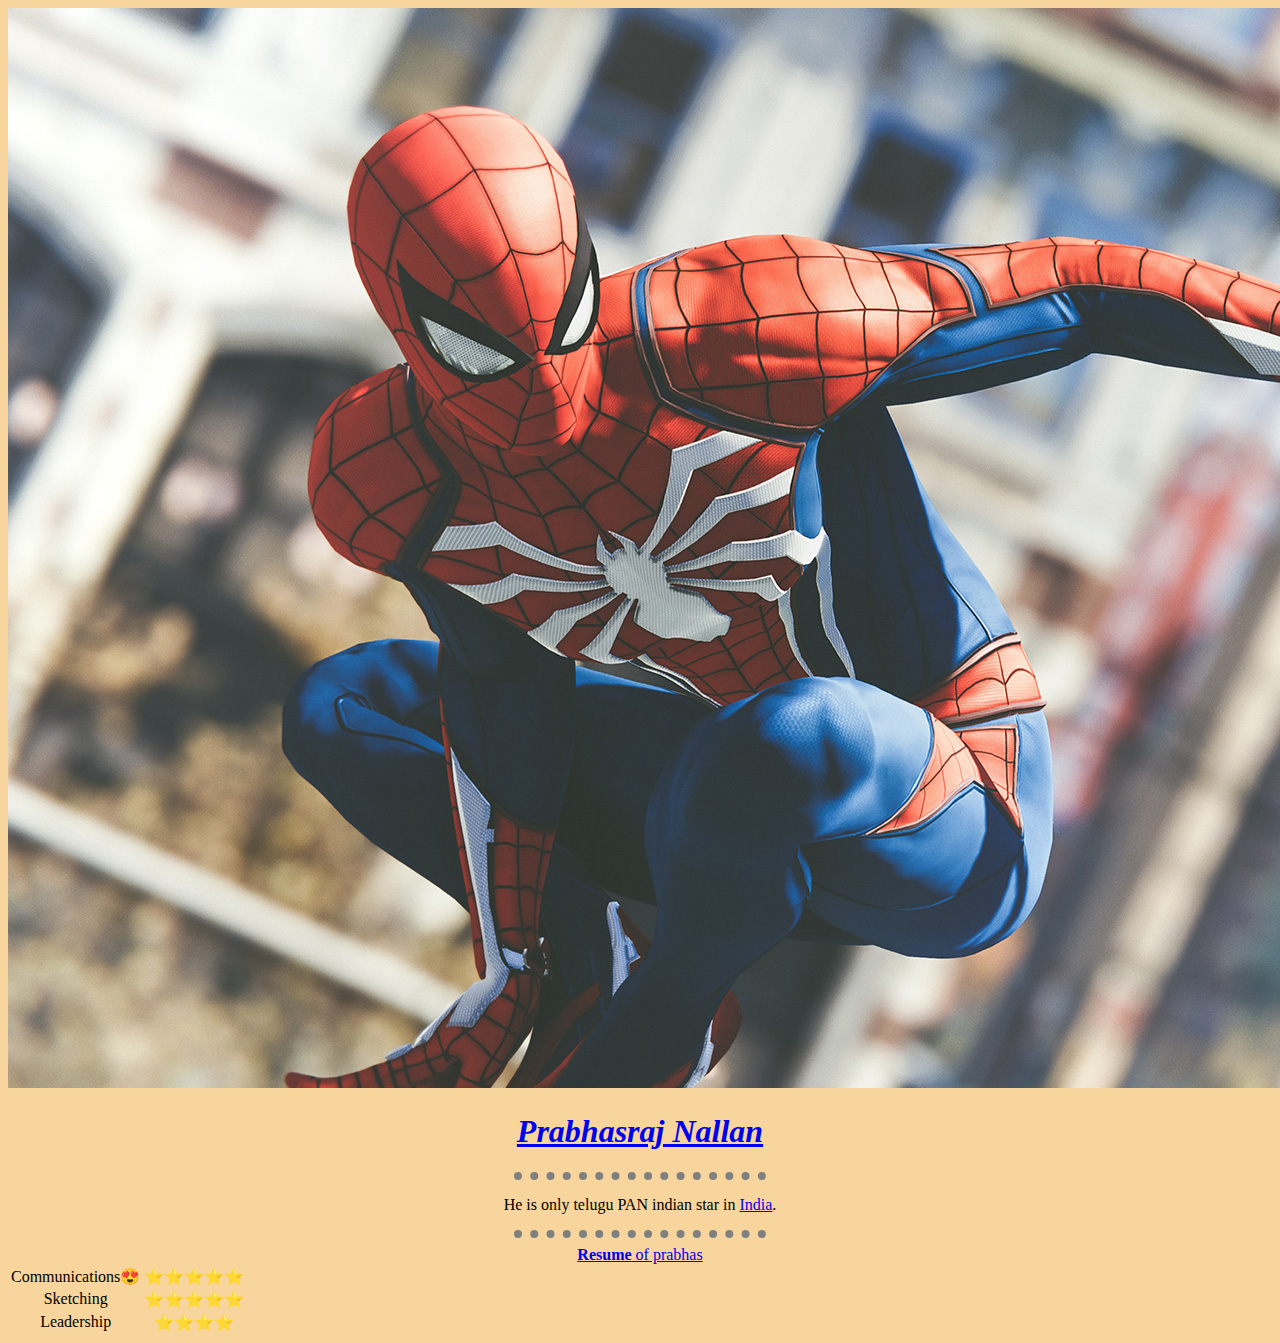
<file: index.html>
<!DOCTYPE html>
<html>
    <img src="spiderman.jpg" alt="spiderman">
    <head>
    <meta charset="utf-8">
    <title>
        Inline CSS
    </title>
    <link rel="stylesheet" href="./CSS/styles.css"/>
</head>
<body>
    <h1><i><a href="https://i.pinimg.com/originals/cb/df/2e/cbdf2e201f1b1c079a77901fe9a4f115.jpg">Prabhasraj Nallan</a></i></h1>
    <hr>
    <p style="color: black;">He is only telugu PAN indian star in <a href="https://www.google.com/search?q=india&rlz=1C1UEAD_enIN969IN970&oq=india&aqs=chrome.0.69i59j46i67i275j35i39j0i67j46i67j69i61j69i60j69i61.2421j1j7&sourceid=chrome&ie=UTF-8">India</a>.</p>
    <hr>
    <a href="resume.html"><strong>Resume</strong> of prabhas</a>
    <table>
        <tr>
            <td>Communications😍</td>
            <td>&#11088;&#11088;&#11088;&#11088;&#11088;</td>
        </tr>
        <tr>
            <td>Sketching</td>
            <td>&#11088;&#11088;&#11088;&#11088;&#11088;</td>
        </tr>
        <tr>
            <td>Leadership</td>
            <td>&#11088;&#11088;&#11088;&#11088;</td>
        </tr>
    </table>
</body></html>
</file>
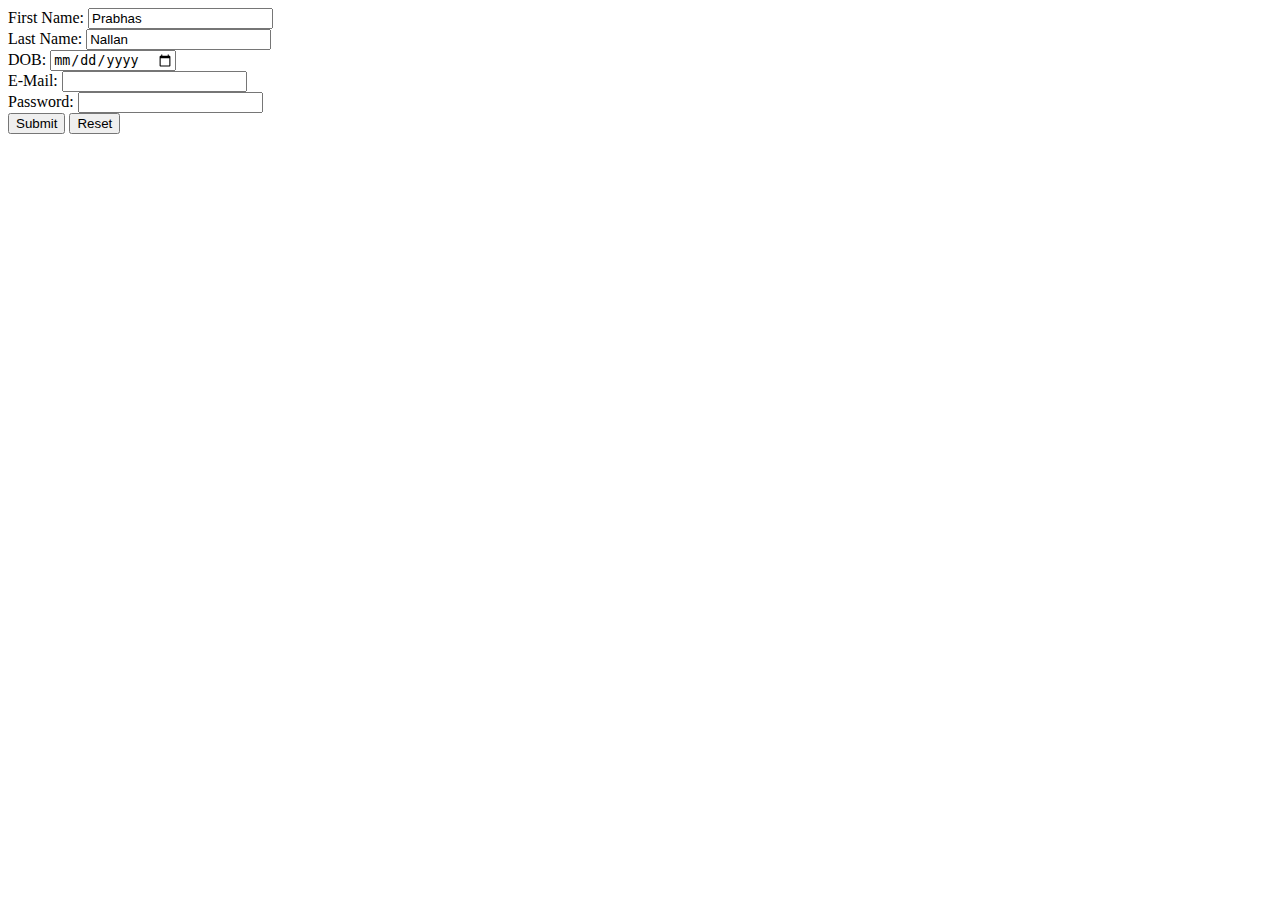
<file: forms.html>
<!DOCTYPE html>
<html lang="en">
<head>
    <meta charset="UTF-8">
    <meta http-equiv="X-UA-Compatible" content="IE=edge">
    <meta name="viewport" content="width=device-width, initial-scale=1.0">
    <style>table{}</style>
    <title>Form</title>
</head>
<body>
    <form action="https://www.youtube.com/" target="_blank">
        <table>

        </table>
        <label for="fname">First Name:</label>
        <input type="text" value="Prabhas" id="fname"/><br>
        <label for="lname">Last Name:</label>
        <input type="text" value="Nallan" id="lname"/><br>
        <label for="dob">DOB:</label>
        <input type="date" id="dob"/><br>
        <label for="mail">E-Mail:</label>
        <input type="email" id="mail"/><br>
        <label for="pass">Password:</label>
        <input type="password" id="pass"/><br>

        <input type="submit" value="Submit"/>
        <input type="reset" value="Reset"/>
    </form>
    

</body>
</html>
</file>
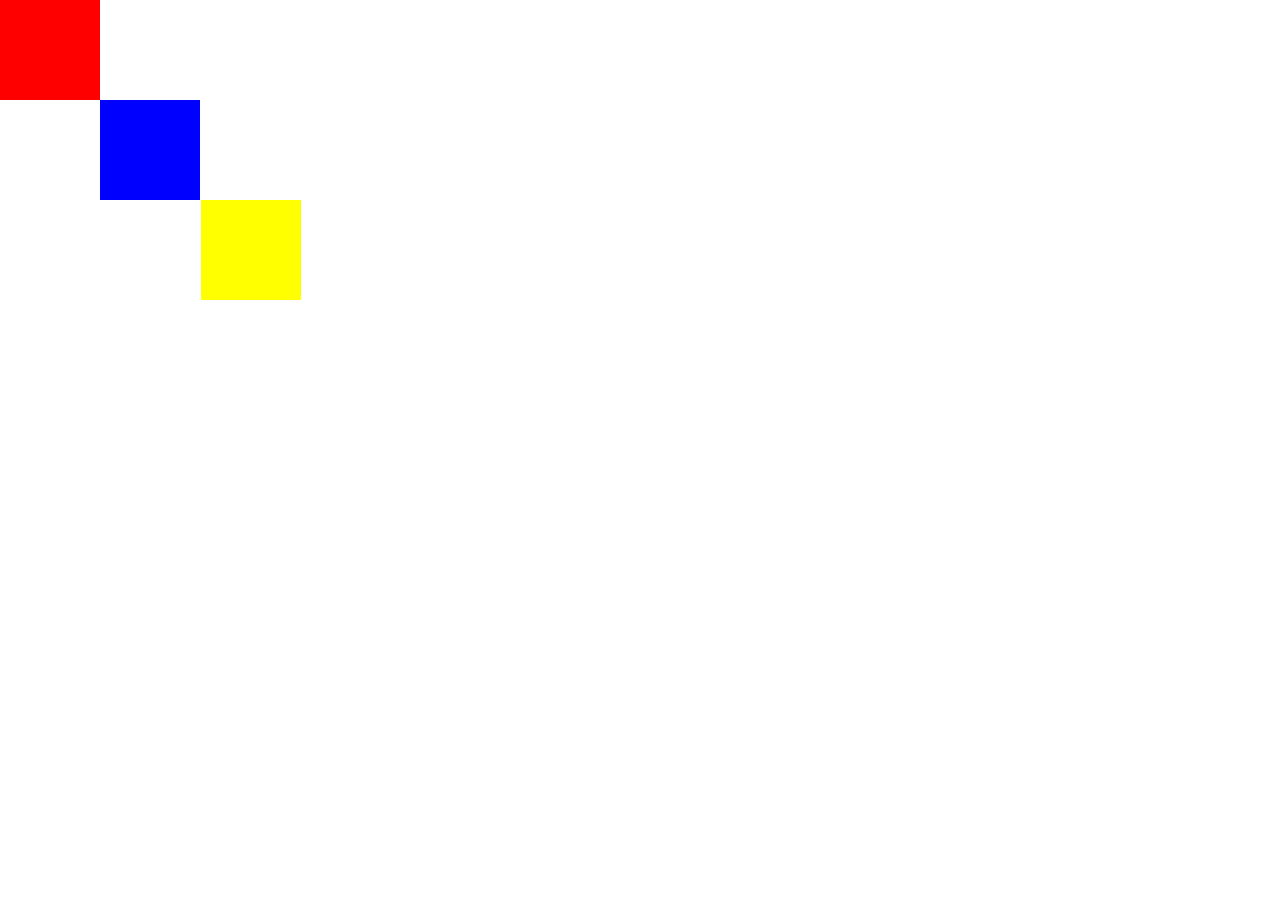
<file: positioning.html>
<!DOCTYPE html>
<html lang="en">
<head>
    <meta charset="UTF-8">
    <meta http-equiv="X-UA-Compatible" content="IE=edge">
    <meta name="viewport" content="width=device-width, initial-scale=1.0">
    <title>Positioning</title>
    <link rel="stylesheet" href="/CSS/position.css">
</head>
<body>
    <div class="red"></div>
    <div class="blue"></div>
    <div class="yellow"></div>
</body>
</html>
</file>
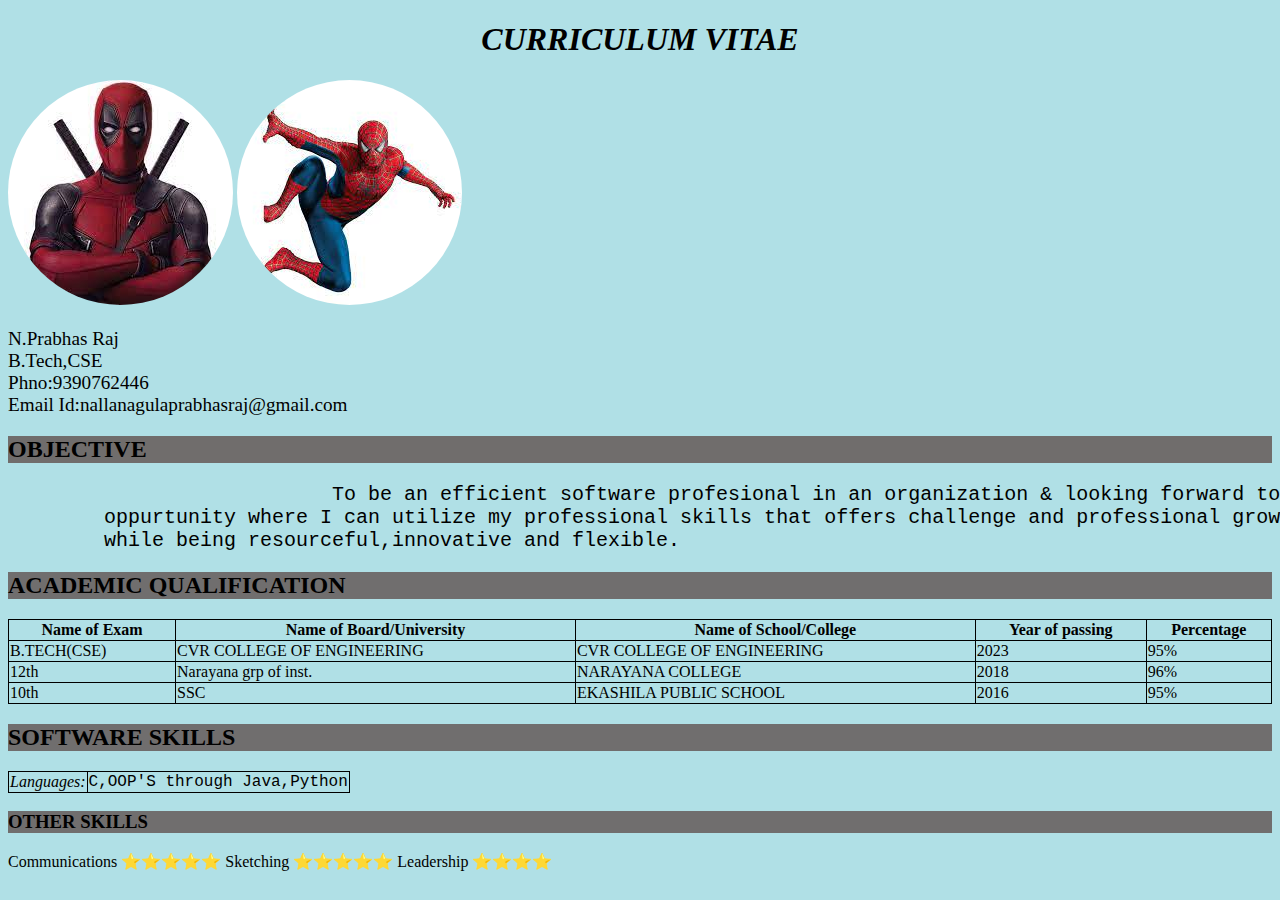
<file: resume.html>
<!DOCTYPE html>
<html>
    <h1 style="text-align: center;font-style: oblique;">CURRICULUM VITAE</h1>
    <img class="image" src="[data-uri]" alt="Dead pool">
    <img class ="image" src="[data-uri]" alt="">
    
    <head>
    <meta charset="utf-8">
    <title>
        RESUME
    </title>
    <style>table,th,td{border:1px solid black;border-collapse: collapse;}
    .image{
        background-color: transparent;
        border-radius: 100%;
    }
    </style>
</head>
<body style="background-color:powderblue;">
    <p style="font-size: larger;">N.Prabhas Raj<br>
        B.Tech,CSE<br>
        Phno:9390762446<br>
        Email Id:nallanagulaprabhasraj@gmail.com
    </P>
    <h2 style="background:rgb(112, 109, 108);">OBJECTIVE</h2>
    <pre style="font-size: x-large;">                           To be an efficient software profesional in an organization & looking forward to an 
        oppurtunity where I can utilize my professional skills that offers challenge and professional growth
        while being resourceful,innovative and flexible.</pre>
    <h2 style="background-color:rgb(112, 110, 110);">ACADEMIC QUALIFICATION</h2>
    <table style="width: 100%;">
    <thead>
        <tr>
            <th>Name of Exam</th>
            <th>Name of Board/University</th>
            <th>Name of School/College</th>
            <th>Year of passing</th>
            <th>Percentage</th>
        </tr>
    </thead>
    <tbody>
        <tr>
        <td>B.TECH(CSE)</td>
        <td>CVR COLLEGE OF ENGINEERING</td>
        <td>CVR COLLEGE OF ENGINEERING</td>
        <td>2023</td>
        <td>95%</td>
        </tr>
        <tr>
            <td>12th</td>
            <td>Narayana grp of inst.</td>
            <td>NARAYANA COLLEGE</td>
            <td>2018</td>
            <td>96%</td>
         </tr>
         <tr>
            <td>10th</td>
            <td>SSC</td>
            <td>EKASHILA PUBLIC SCHOOL</td>
            <td>2016</td>
            <td>95%</td>
         </tr>
    </tbody>
    </table>
    <h2 style="background-color:rgb(112, 110, 110);">SOFTWARE SKILLS</h2>
   <table>
       <tr>
           <td style="font-style: oblique;">Languages:</td>
           <td style="font-family: 'Courier New', Courier, monospace;">C,OOP'S through Java,Python</td>
       </tr>
   </table>
   <h3 style="background-color:rgb(112, 110, 110);">OTHER SKILLS</h3>
   <table1>
    <tr1>
        <td1>Communications</td1>
        <td1>&#11088;&#11088;&#11088;&#11088;&#11088;</td1>
    </tr1>
    
    <tr1>
        <td1>Sketching</td1>
        <td1>&#11088;&#11088;&#11088;&#11088;&#11088;</td1>
    </tr1>
    <tr1>
        <td1>Leadership</td1>
        <td1>&#11088;&#11088;&#11088;&#11088;</td1>
    </tr1>
   </table1>

</body>
</html>
</file>
<file: CSS/styles.css>
body{
    background-color: #F7D59C;
    text-align: center;
}
hr{
    border-style:none;
    background-color: #F7D59C;
    border-top-style: dotted;
    border-color: grey;
    border-width: 8px;
    width: 20%;
    border-collapse: collapse;
}
h1{
    color:maroon;
    font-style: italic;
}
p{
    color: rgb(174, 0, 255);
    text-decoration: solid;
}
</file>
<file: CSS/position.css>
body{
    margin: 0;
}
.red{
    background-color: red;
    height: 100px;
    width: 100px;
    
}
.blue{
    background-color: blue;
    height: 100px;
    width: 100px;
    position:absolute ;
    left: 100px; 
    top:100px;
}
.yellow{
    background-color: yellow;
    height: 100px;
    width: 100px;
    position: absolute;
    left: 201px;
    top:200px;
}
</file>
